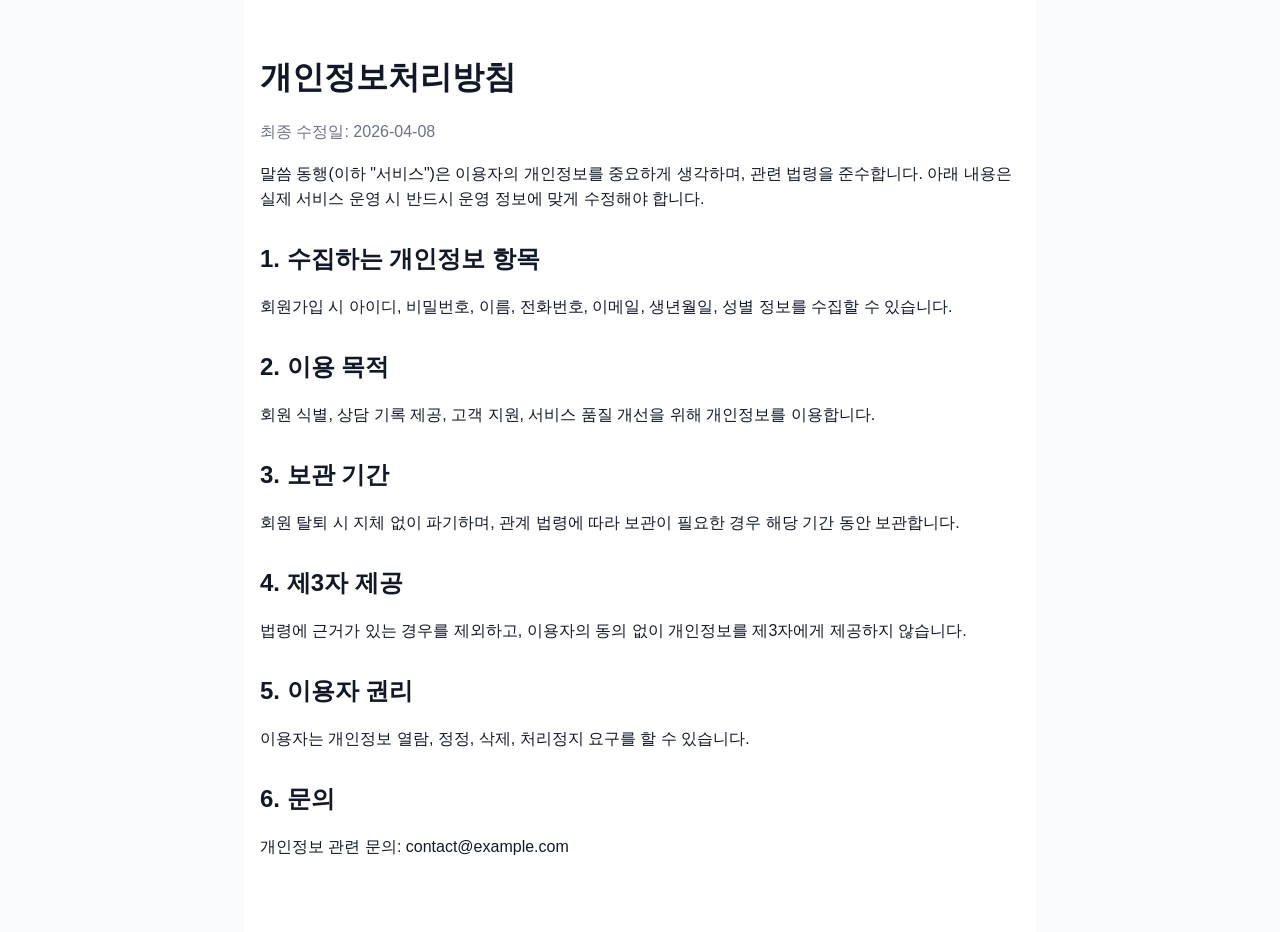
<file: public/privacy-policy.html>
<!doctype html>
<html lang="ko">
  <head>
    <meta charset="UTF-8" />
    <meta name="viewport" content="width=device-width, initial-scale=1.0" />
    <title>말씀 동행 개인정보처리방침</title>
    <style>
      body {
        margin: 0;
        font-family: Arial, sans-serif;
        line-height: 1.6;
        color: #111827;
        background: #f9fafb;
      }
      main {
        max-width: 760px;
        margin: 0 auto;
        padding: 24px 16px 56px;
        background: #ffffff;
      }
      h1,
      h2 {
        margin-top: 28px;
        margin-bottom: 8px;
      }
      .muted {
        color: #6b7280;
      }
    </style>
  </head>
  <body>
    <main>
      <h1>개인정보처리방침</h1>
      <p class="muted">최종 수정일: 2026-04-08</p>

      <p>
        말씀 동행(이하 "서비스")은 이용자의 개인정보를 중요하게 생각하며, 관련 법령을 준수합니다.
        아래 내용은 실제 서비스 운영 시 반드시 운영 정보에 맞게 수정해야 합니다.
      </p>

      <h2>1. 수집하는 개인정보 항목</h2>
      <p>회원가입 시 아이디, 비밀번호, 이름, 전화번호, 이메일, 생년월일, 성별 정보를 수집할 수 있습니다.</p>

      <h2>2. 이용 목적</h2>
      <p>회원 식별, 상담 기록 제공, 고객 지원, 서비스 품질 개선을 위해 개인정보를 이용합니다.</p>

      <h2>3. 보관 기간</h2>
      <p>회원 탈퇴 시 지체 없이 파기하며, 관계 법령에 따라 보관이 필요한 경우 해당 기간 동안 보관합니다.</p>

      <h2>4. 제3자 제공</h2>
      <p>법령에 근거가 있는 경우를 제외하고, 이용자의 동의 없이 개인정보를 제3자에게 제공하지 않습니다.</p>

      <h2>5. 이용자 권리</h2>
      <p>이용자는 개인정보 열람, 정정, 삭제, 처리정지 요구를 할 수 있습니다.</p>

      <h2>6. 문의</h2>
      <p>개인정보 관련 문의: contact@example.com</p>
    </main>
  </body>
</html>
</file>
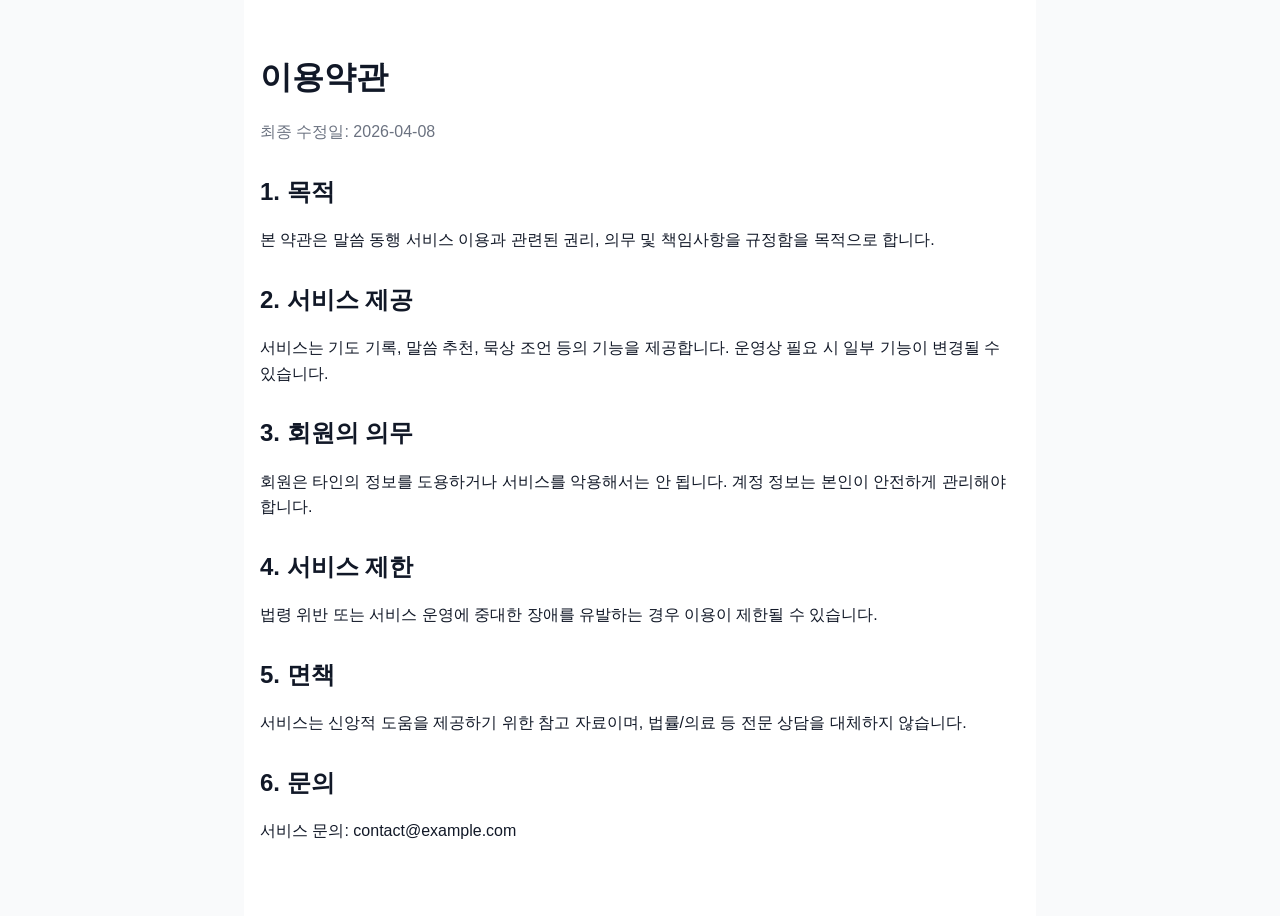
<file: public/terms.html>
<!doctype html>
<html lang="ko">
  <head>
    <meta charset="UTF-8" />
    <meta name="viewport" content="width=device-width, initial-scale=1.0" />
    <title>말씀 동행 이용약관</title>
    <style>
      body {
        margin: 0;
        font-family: Arial, sans-serif;
        line-height: 1.6;
        color: #111827;
        background: #f9fafb;
      }
      main {
        max-width: 760px;
        margin: 0 auto;
        padding: 24px 16px 56px;
        background: #ffffff;
      }
      h1,
      h2 {
        margin-top: 28px;
        margin-bottom: 8px;
      }
      .muted {
        color: #6b7280;
      }
    </style>
  </head>
  <body>
    <main>
      <h1>이용약관</h1>
      <p class="muted">최종 수정일: 2026-04-08</p>

      <h2>1. 목적</h2>
      <p>본 약관은 말씀 동행 서비스 이용과 관련된 권리, 의무 및 책임사항을 규정함을 목적으로 합니다.</p>

      <h2>2. 서비스 제공</h2>
      <p>서비스는 기도 기록, 말씀 추천, 묵상 조언 등의 기능을 제공합니다. 운영상 필요 시 일부 기능이 변경될 수 있습니다.</p>

      <h2>3. 회원의 의무</h2>
      <p>회원은 타인의 정보를 도용하거나 서비스를 악용해서는 안 됩니다. 계정 정보는 본인이 안전하게 관리해야 합니다.</p>

      <h2>4. 서비스 제한</h2>
      <p>법령 위반 또는 서비스 운영에 중대한 장애를 유발하는 경우 이용이 제한될 수 있습니다.</p>

      <h2>5. 면책</h2>
      <p>서비스는 신앙적 도움을 제공하기 위한 참고 자료이며, 법률/의료 등 전문 상담을 대체하지 않습니다.</p>

      <h2>6. 문의</h2>
      <p>서비스 문의: contact@example.com</p>
    </main>
  </body>
</html>
</file>
